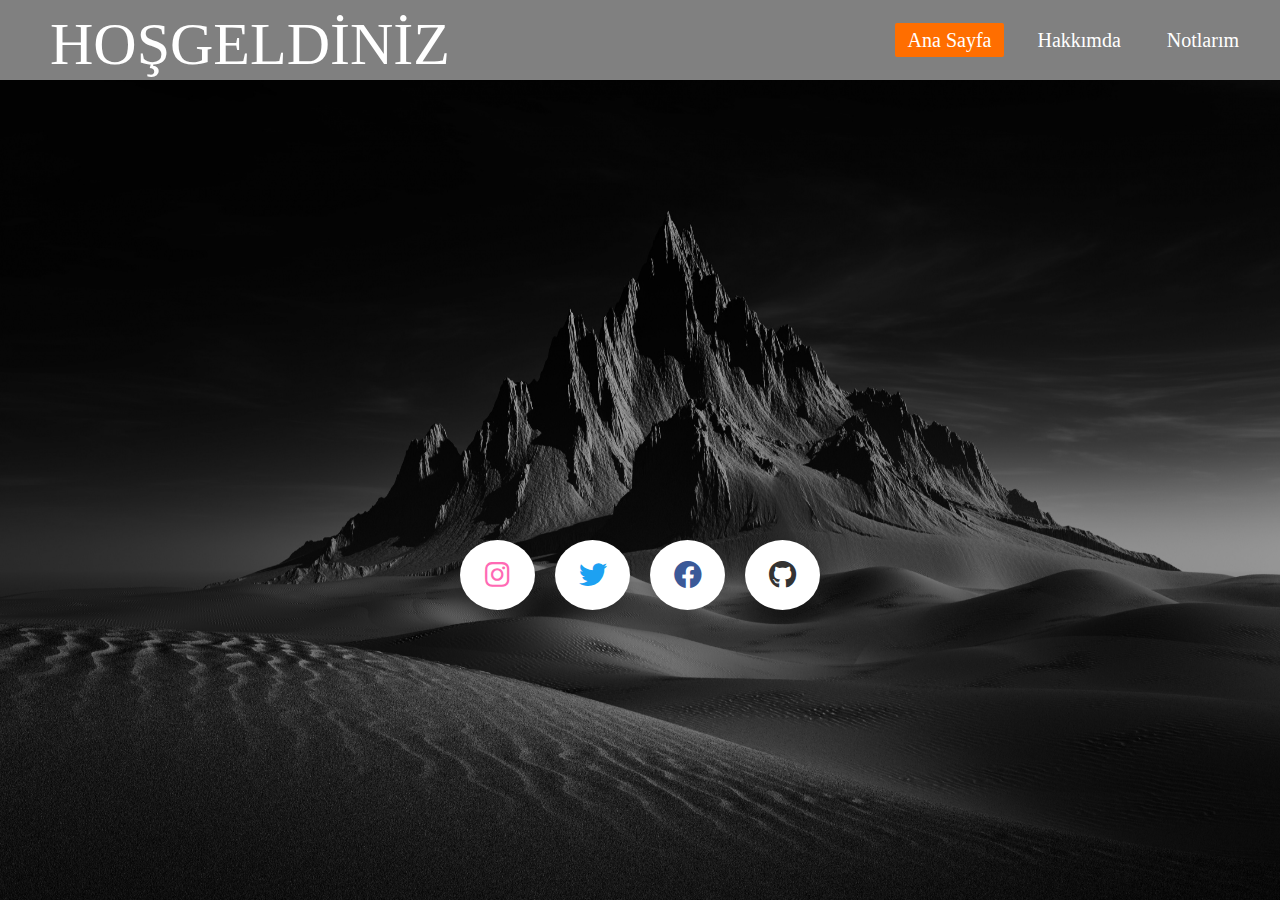
<file: index.html>
<!DOCTYPE html>
<html lang="en">
<head>
    <meta charset="UTF-8">
    <meta name="viewport" content="width=device-width, initial-scale=1.0">
    <title>My Web Site</title>
    <link rel="stylesheet" href="style1.css">
</head>
<body>
    <div class="container">
        <div class="navbar">
            <div class="logo">
                <a href="#">HOŞGELDİNİZ</a>
            </div>
            <ul>
                <li><a href="#"class="active">Ana Sayfa</a></li>
                <li><a href="hakkımda.html">Hakkımda</a></li>
                <li><a href="notlarım.html">Notlarım</a></li>
            </ul>
        </div>
        <footer>
            <div class="rounded-social-buttons">
              <a class="social-button instagram large" href="https://www.instagram.com/_fatihk9_/" target="_blank"><i class="fab fa-instagram"></i></a>
              <a class="social-button twitter large" href="https://x.com/FatihK_18/" target="_blank"><i class="fab fa-twitter"></i></a>
              <a class="social-button facebook large" href="https://www.facebook.com/fatih.kacar.79677" target="_blank"><i class="fab fa-facebook"></i></a>
              <a class="social-button github large" href="https://github.com/FatihKcr" target="_blank"><i class="fab fa-github"></i></a>
            </div>
          </footer>
          <link rel="stylesheet" href="https://cdnjs.cloudflare.com/ajax/libs/font-awesome/5.15.3/css/all.min.css">
    
    </div>
</div>

        
    
</body>
</html>
</file>
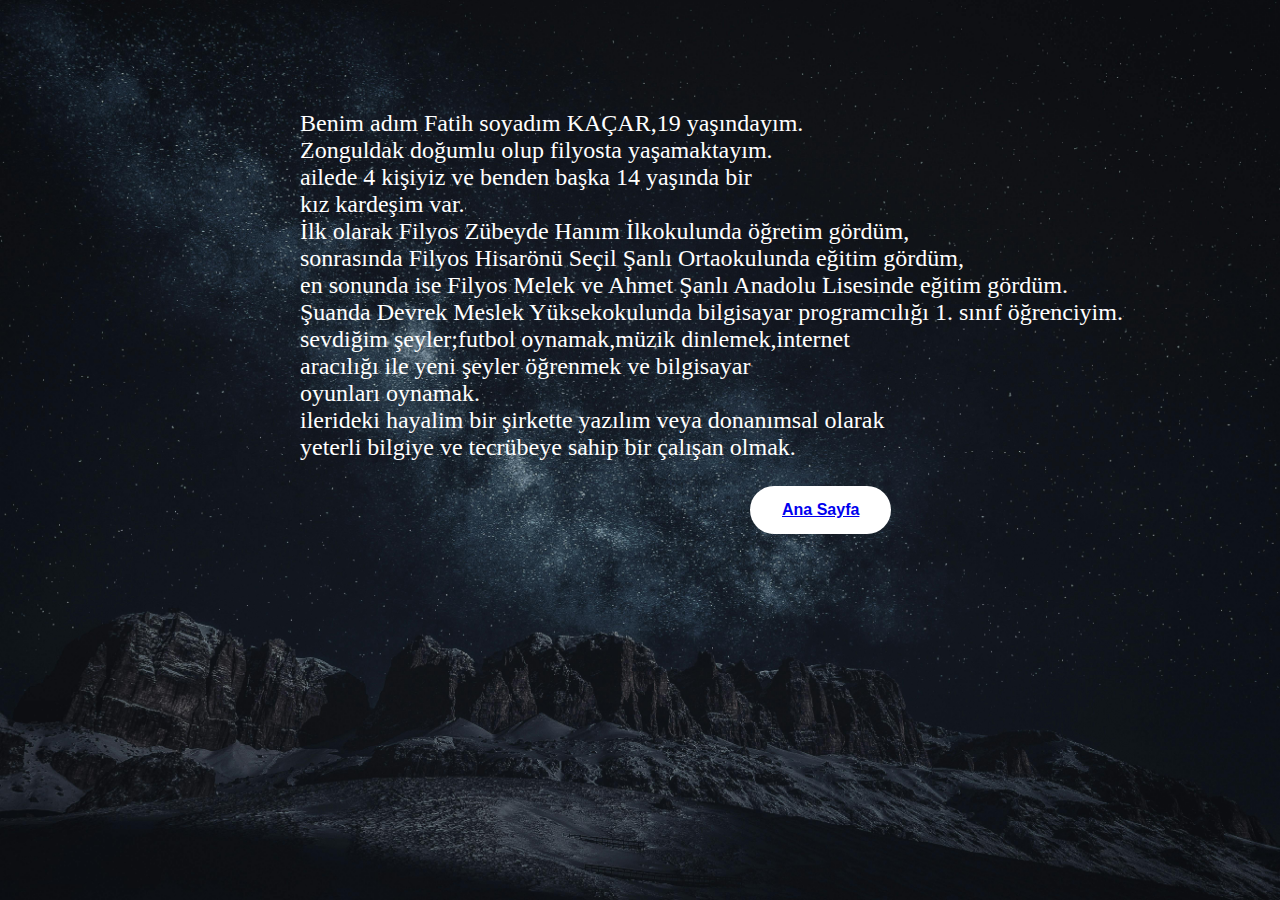
<file: hakkımda.html>
<!DOCTYPE html>
<html lang="en">
<head>
    <meta charset="UTF-8">
    <meta name="viewport" content="width=device-width, initial-scale=1.0">
    <title>Hakkımda</title>
    <link rel="stylesheet" href="styl2.css">
</head>
<body>
    <div class="container">
            <div class="logo">
                
                <ul>
                    <p>Benim adım Fatih soyadım KAÇAR,19 yaşındayım.</p>
                    <p>Zonguldak doğumlu olup filyosta yaşamaktayım.</p>
                    <p>ailede 4 kişiyiz ve benden başka 14 yaşında bir</p>
                    <p>kız kardeşim var.</p>
                    </p>İlk olarak Filyos Zübeyde Hanım İlkokulunda öğretim gördüm,</p>
                    <p>sonrasında Filyos Hisarönü Seçil Şanlı Ortaokulunda eğitim gördüm, </p>
                    <p>en sonunda ise Filyos Melek ve Ahmet Şanlı Anadolu Lisesinde eğitim gördüm.</p>
                    <p>Şuanda Devrek Meslek Yüksekokulunda bilgisayar programcılığı 1. sınıf öğrenciyim.</p>
                    <p>sevdiğim şeyler;futbol oynamak,müzik dinlemek,internet</p>
                    <p>aracılığı ile yeni şeyler öğrenmek ve bilgisayar</p>
                    <p>oyunları oynamak.</p>
                    <p>ilerideki hayalim bir şirkette yazılım veya donanımsal olarak</p>
                    <p>yeterli bilgiye ve tecrübeye sahip bir çalışan olmak.</p>
                    <button><a href="index.html">Ana Sayfa</a></button>
                    </ul>
                    
                    
</div>
    </div>
    
</body>
</html>
</file>
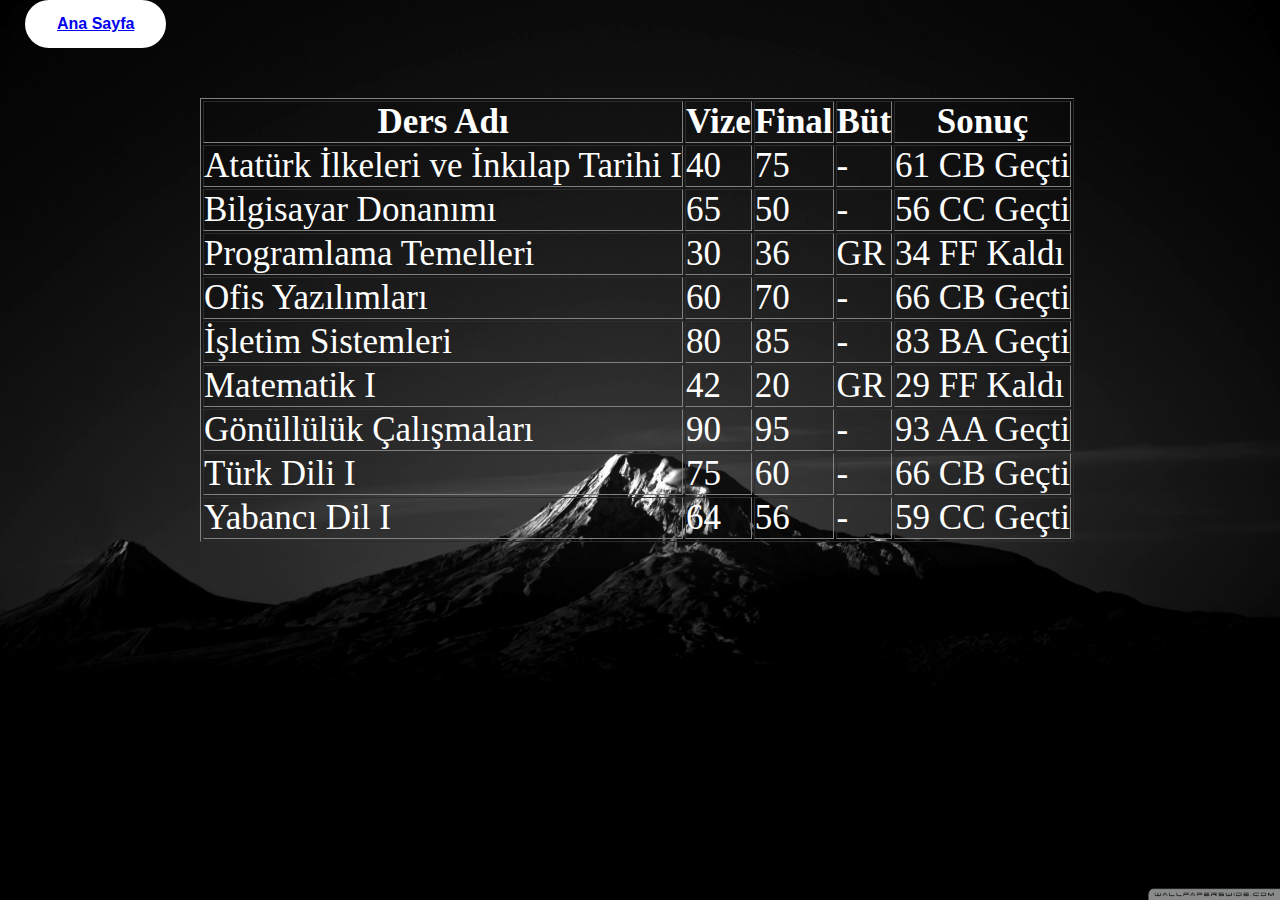
<file: notlarım.html>
<!DOCTYPE html>
<html lang="en">
<head>
    <meta charset="UTF-8">
    <meta name="viewport" content="width=device-width, initial-scale=1.0">
    <title>Notlarım</title>
    <link rel="stylesheet" href="style3.css">
</head>
<body>
    <div>
      <div class="container">
          <div class="logo">
            <button><a href="index.html">Ana Sayfa</a></button>
            
            <table border="1">
              
              <tr>
                <th>Ders Adı</th>
                <th>Vize</th>
                <th>Final</th>
                <th>Büt</th>
                <th>Sonuç</th>
              </tr>
              <tr>
                <td>Atatürk İlkeleri ve İnkılap Tarihi I</td>
                <td>40</td>
                <td>75</td>
                <td>-</td>
                <td>61 CB Geçti</td>
              </tr>
              <tr>
                <td>Bilgisayar Donanımı</td>
                <td>65</td>
                <td>50</td>
                <td>-</td>
                <td>56 CC Geçti</td>
              </tr>
              <tr>
                <td>Programlama Temelleri</td>
                <td>30</td>
                <td>36</td>
                <td>GR</td>
                <td>34 FF Kaldı</td>
              </tr>
              <tr>
                <td>Ofis Yazılımları</td>
                <td>60</td>
                <td>70</td>
                <td>-</td>
                <td>66 CB Geçti</td>
              </tr>
              <tr>
                <td>İşletim Sistemleri</td>
                <td>80</td>
                <td>85</td>
                <td>-</td>
                <td>83 BA Geçti</td>
              </tr>
              <tr>
                <td>Matematik I</td>
                <td>42</td>
                <td>20</td>
                <td>GR</td>
                <td>29 FF Kaldı</td>
              </tr>
              <tr>
                <td>Gönüllülük Çalışmaları</td>
                <td>90</td>
                <td>95</td>
                <td>-</td>
                <td>93 AA Geçti</td>
              </tr>
              <tr>
                <td>Türk Dili I</td>
                <td>75</td>
                <td>60</td>
                <td>-</td>
                <td>66 CB Geçti</td>
              </tr>
              <tr>
                <td>Yabancı Dil I</td>
                <td>64</td>
                <td>56</td>
                <td>-</td>
                <td>59 CC Geçti</td>
              </tr>
            </table>
            

          </div>
          
        </div>
      </div>
    </div>
</body>
</html>
</file>
<file: style1.css>
*{
    margin: 0;
    padding:0;
 }

.container{
background:url(dark\ 1.jpg);
height: 100vh;
background-size:100% 100%;
}

.container .navbar{
    width: 100%;
    height:80px;
    background-color:grey;
    
}
 .navbar .logo {
    display:inline-block;
    margin-left: 50px;
    margin-top: 10px;
    user-select: none;
 }
 .navbar .logo a{
    text-decoration:none;
    font-size: 60px;
    font-family:Cambria, Cochin, Georgia, Times, 'Times New Roman', serif;
    color:rgb(255, 255, 255);
    user-select: none;
    
 }

.navbar ul{
    float: right;
    margin-right: 20px;
}
   
.navbar ul li{

    list-style: none;
    display:inline-block;
    margin: 0 8px;
    line-height:80px ;
    user-select: none;
}
    .navbar ul li a{
        color:white;
        text-decoration:none;
        font-size: 20px;
        padding: 6px 13px;
        font-family: Cambria, Cochin, Georgia, Times, 'Times New Roman', serif;
        user-select: none;
    }
    .navbar ul li a.active,
    .navbar ul li a:hover{
        background: #ff6e00;
        border-radius: 2px;
        transition: .5s;

    }
    .container .center{
        position: absolute;
        top:50%;
        left: 50%;transform:translate(-170% ,-390%);
        color: white;
        user-select:none;
    }
    
      .rounded-social-buttons {
        display: flex;
        justify-content:center;
        align-items:center;
        margin: 450px ;
      }
      
      .social-button {
        display: inline-flex;
        align-items: center;
        justify-content: center;
        margin: 10px;;
        padding: 15px 15px;
        border-radius: 50%;
        background-color: #fff;
        color: #333;
        text-decoration: none;
        transition: all 0.3s ease-in-out;
        width: 45px;
        height: 40px;
        font-size: 24px;
        line-height: 24px;
        text-align: center;
        box-shadow: 0 0 10px rgba(0, 0, 0, 0.1);
       }
      
      .social-button:hover {
        transform: scale(1.1);
        box-shadow: 0 0 20px rgba(0, 0, 0, 0.3);
      }
      
      /* Instagram button styles */
      .instagram {
        background-color: #fff;
        color: #fff;
      }
      
      .instagram:hover {
        background-color: #ff69b4;
        color: #fff;
      }
      
      .instagram i {
        font-size: 28px;
        color: #ff69b4;
      }
      
      /* Twitter button styles */
      .twitter {
        background-color: #fff;
        color: #fff;
      }
      
      .twitter:hover {
        background-color: #1da1f2;
        color: #fff;
      }
      
      .twitter i {
        font-size: 28px;
        color: #1da1f2;
      }
      
      /* Facebook button styles */
      .facebook {
        background-color: #fff;
        color: #fff;
      }
      
      .facebook:hover {
        background-color: #3b5998;
        color: #fff;
      }
      
      .facebook i {
        font-size: 28px;
        color: #3b5998;
      }
      
      /* GitHub button styles */
      .github {
        background-color: #fff;
        color: #fff;
      }
      
      .github:hover {
        background-color: #333;
        color: #fff;
      }
      
      .github i {
        font-size: 28px;
        color: #333;
      }
</file>
<file: styl2.css>
*{
    margin: 0;
    padding:0;
 }

.container{
background:url(dark\ 2.jpg);
height: 100vh;
background-size:100% 100%;
}
 .container .logo{
    display:inline-block;
    margin-left: 50px;
    margin-top: 10px;
    user-select: none;
}
 
 ul{
    display: inline-block;
    color: white;
    font-family:Cambria, Cochin, Georgia, Times, 'Times New Roman', serif;
    font-size: x-large;
    margin-top: 100px;
    margin-left: 250px;
}
button{
    background:white;
    color:white;
    text-decoration: none;
    border: 2px solid transparent;
    font-weight: bold;
    padding: 13px 30px;
    border-radius: 30px;
    transition: .6s;
    margin-top: 25px;
    margin-left: 450px;
    font-size: medium;
    
}

button:hover{
    background: transparent;
    border: 2px solid white;
    cursor: pointer;

}
</file>
<file: style3.css>
*{
    margin: 0;
    padding:0;
 }

 .container{
    background:url(dark3.jpg);
    height: 100vh;
    background-size:100% 100%;

 }
 .container .logo li{
    display:inline-flex;
    width: 100px;
    margin: 15px;
   
    
 }

 .container table{

   color: white;
   font-size: 35px;
   margin: 200px;
   margin-top: 50px;
  
 }

 button{
   background:white;
   color:white;
   text-decoration: none;
   border: 2px solid transparent;
   font-weight: bold;
   padding: 13px 30px;
   border-radius: 30px;
   transition: .6s;
   font-size: medium;
   margin-left: 25px;
   
}

button:hover{
   background: transparent;
   border: 2px solid white;
   cursor: pointer;

}
</file>
